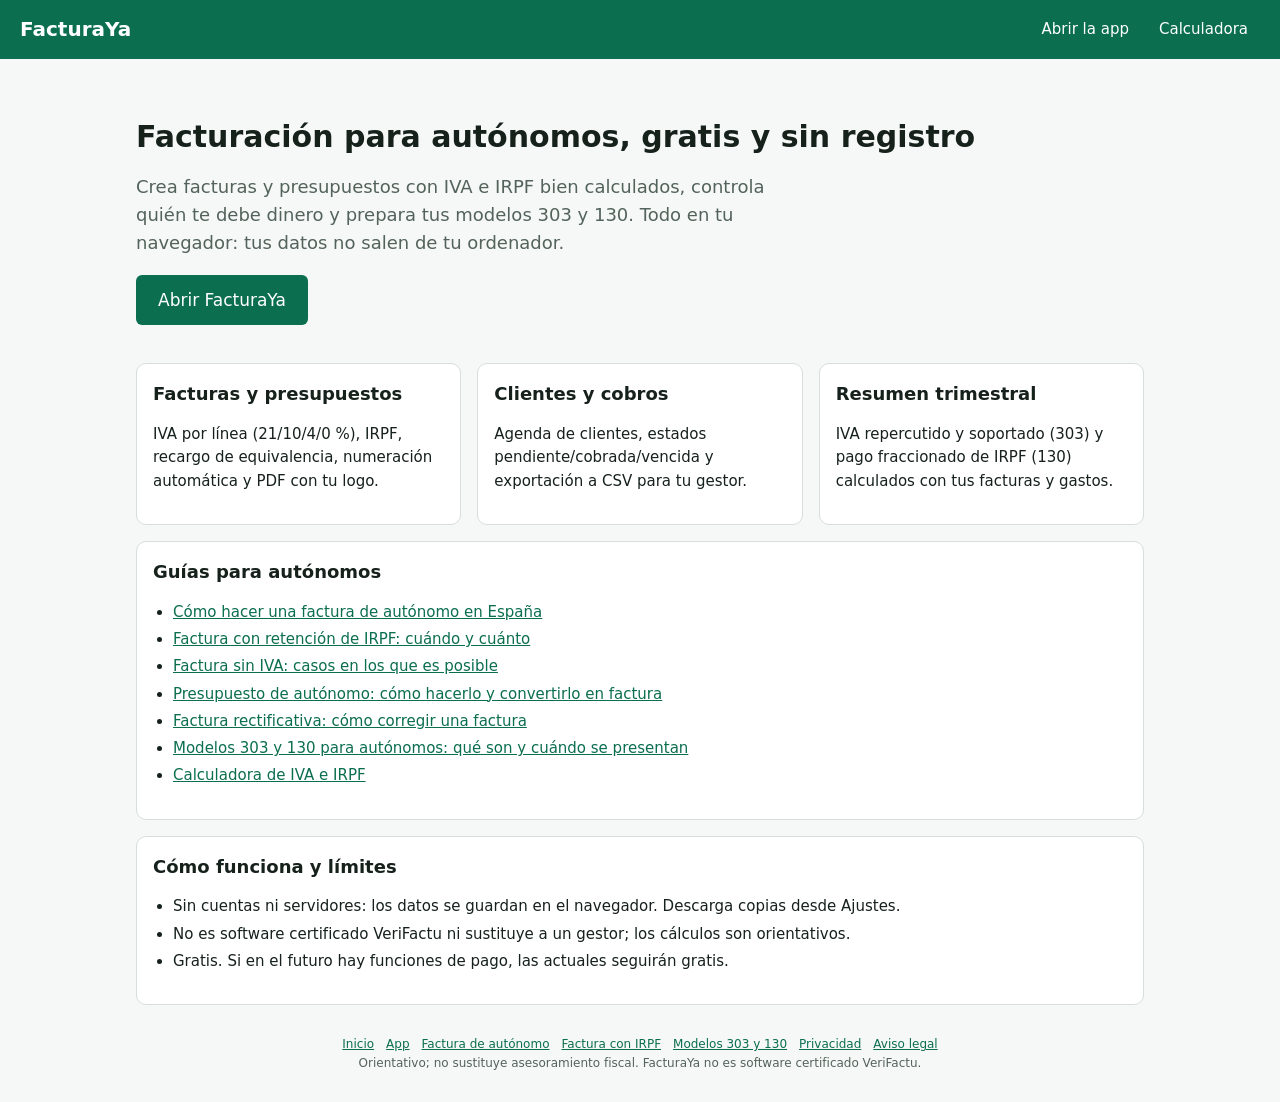
<file: index.html>
<!DOCTYPE html><html lang="es"><head><meta charset="utf-8"><meta name="viewport" content="width=device-width,initial-scale=1"><title>FacturaYa · Programa de facturación gratis para autónomos en España</title><meta name="description" content="Facturas, presupuestos, clientes, gastos y resumen trimestral 303 y 130 para autónomos. Gratis, sin registro y tus datos se quedan en tu navegador."><link rel="canonical" href="https://enrik-0.github.io/facturaya/index.html"><link rel="stylesheet" href="style.css"></head><body><div class="top"><a class="logo" href="index.html">FacturaYa</a><nav><a href="app.html">Abrir la app</a><a href="calculadora-iva-irpf.html">Calculadora</a></nav></div><div class="wrap">
<div class="hero"><h1>Facturación para autónomos, gratis y sin registro</h1>
<p>Crea facturas y presupuestos con IVA e IRPF bien calculados, controla quién te debe dinero y prepara tus modelos 303 y 130. Todo en tu navegador: tus datos no salen de tu ordenador.</p>
<p><a class="btn cta" href="app.html">Abrir FacturaYa</a></p></div>
<div class="grid3">
<div class="card"><h2>Facturas y presupuestos</h2><p>IVA por línea (21/10/4/0 %), IRPF, recargo de equivalencia, numeración automática y PDF con tu logo.</p></div>
<div class="card"><h2>Clientes y cobros</h2><p>Agenda de clientes, estados pendiente/cobrada/vencida y exportación a CSV para tu gestor.</p></div>
<div class="card"><h2>Resumen trimestral</h2><p>IVA repercutido y soportado (303) y pago fraccionado de IRPF (130) calculados con tus facturas y gastos.</p></div>
</div>
<div class="card"><h2>Guías para autónomos</h2><ul class="ck"><li><a href="factura-autonomo.html">Cómo hacer una factura de autónomo en España</a></li><li><a href="factura-con-irpf.html">Factura con retención de IRPF: cuándo y cuánto</a></li><li><a href="factura-sin-iva.html">Factura sin IVA: casos en los que es posible</a></li><li><a href="presupuesto-autonomo.html">Presupuesto de autónomo: cómo hacerlo y convertirlo en factura</a></li><li><a href="factura-rectificativa.html">Factura rectificativa: cómo corregir una factura</a></li><li><a href="modelo-303-y-130.html">Modelos 303 y 130 para autónomos: qué son y cuándo se presentan</a></li><li><a href="calculadora-iva-irpf.html">Calculadora de IVA e IRPF</a></li></ul></div>
<div class="card"><h2>Cómo funciona y límites</h2><ul class="ck">
<li>Sin cuentas ni servidores: los datos se guardan en el navegador. Descarga copias desde Ajustes.</li>
<li>No es software certificado VeriFactu ni sustituye a un gestor; los cálculos son orientativos.</li>
<li>Gratis. Si en el futuro hay funciones de pago, las actuales seguirán gratis.</li></ul></div>
</div><footer><a href="index.html">Inicio</a><a href="app.html">App</a><a href="factura-autonomo.html">Factura de autónomo</a><a href="factura-con-irpf.html">Factura con IRPF</a><a href="modelo-303-y-130.html">Modelos 303 y 130</a><a href="privacidad.html">Privacidad</a><a href="aviso-legal.html">Aviso legal</a><br>Orientativo; no sustituye asesoramiento fiscal. FacturaYa no es software certificado VeriFactu.</footer></body></html>
</file>
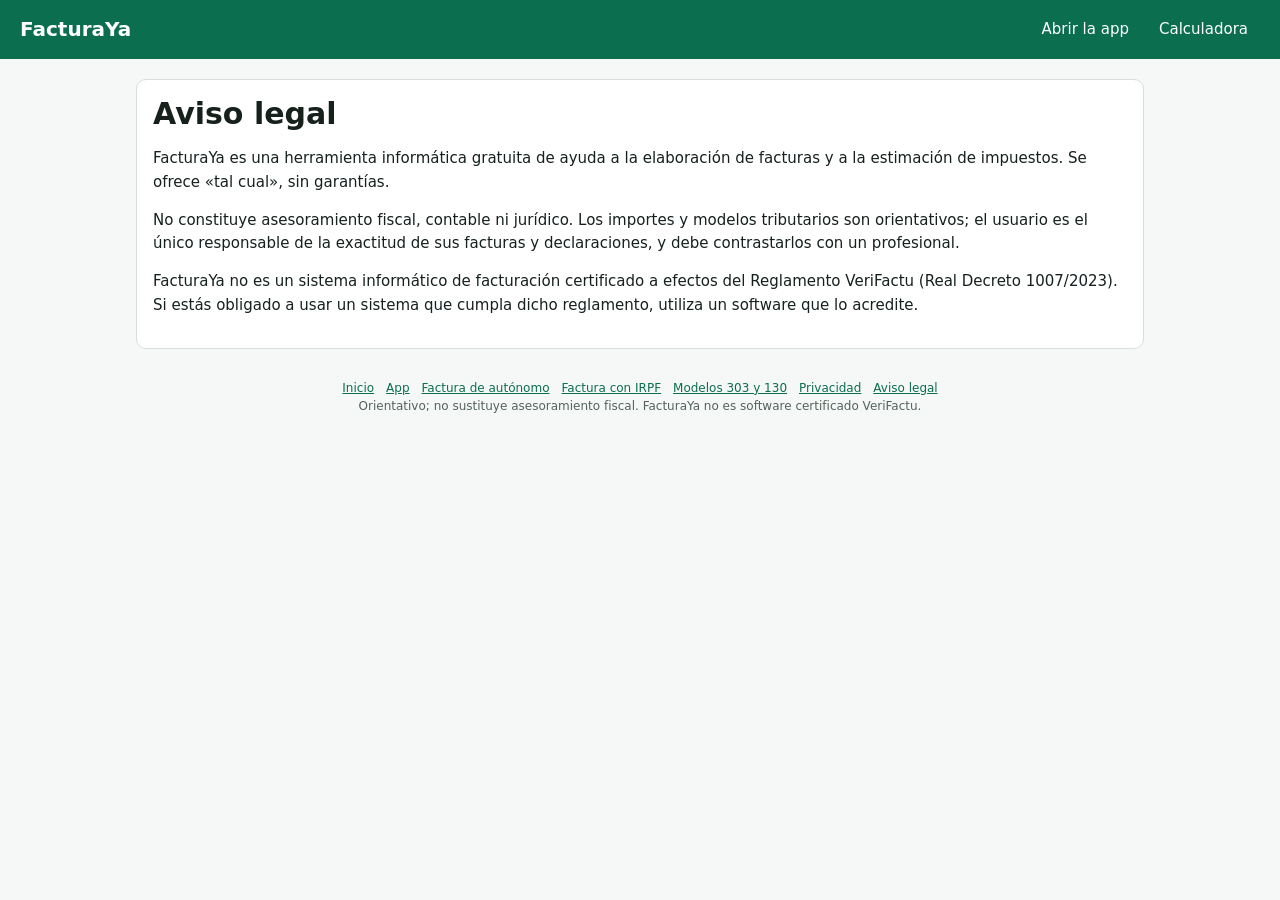
<file: aviso-legal.html>
<!DOCTYPE html><html lang="es"><head><meta charset="utf-8"><meta name="viewport" content="width=device-width,initial-scale=1"><title>Aviso legal | FacturaYa</title><meta name="description" content="Aviso legal y exención de responsabilidad de FacturaYa."><link rel="canonical" href="https://enrik-0.github.io/facturaya/aviso-legal.html"><link rel="stylesheet" href="style.css"></head><body><div class="top"><a class="logo" href="index.html">FacturaYa</a><nav><a href="app.html">Abrir la app</a><a href="calculadora-iva-irpf.html">Calculadora</a></nav></div><div class="wrap"><div class="card"><h1>Aviso legal</h1><p>FacturaYa es una herramienta informática gratuita de ayuda a la elaboración de facturas y a la estimación de impuestos. Se ofrece «tal cual», sin garantías.</p><p>No constituye asesoramiento fiscal, contable ni jurídico. Los importes y modelos tributarios son orientativos; el usuario es el único responsable de la exactitud de sus facturas y declaraciones, y debe contrastarlos con un profesional.</p><p>FacturaYa no es un sistema informático de facturación certificado a efectos del Reglamento VeriFactu (Real Decreto 1007/2023). Si estás obligado a usar un sistema que cumpla dicho reglamento, utiliza un software que lo acredite.</p></div></div><footer><a href="index.html">Inicio</a><a href="app.html">App</a><a href="factura-autonomo.html">Factura de autónomo</a><a href="factura-con-irpf.html">Factura con IRPF</a><a href="modelo-303-y-130.html">Modelos 303 y 130</a><a href="privacidad.html">Privacidad</a><a href="aviso-legal.html">Aviso legal</a><br>Orientativo; no sustituye asesoramiento fiscal. FacturaYa no es software certificado VeriFactu.</footer></body></html>
</file>
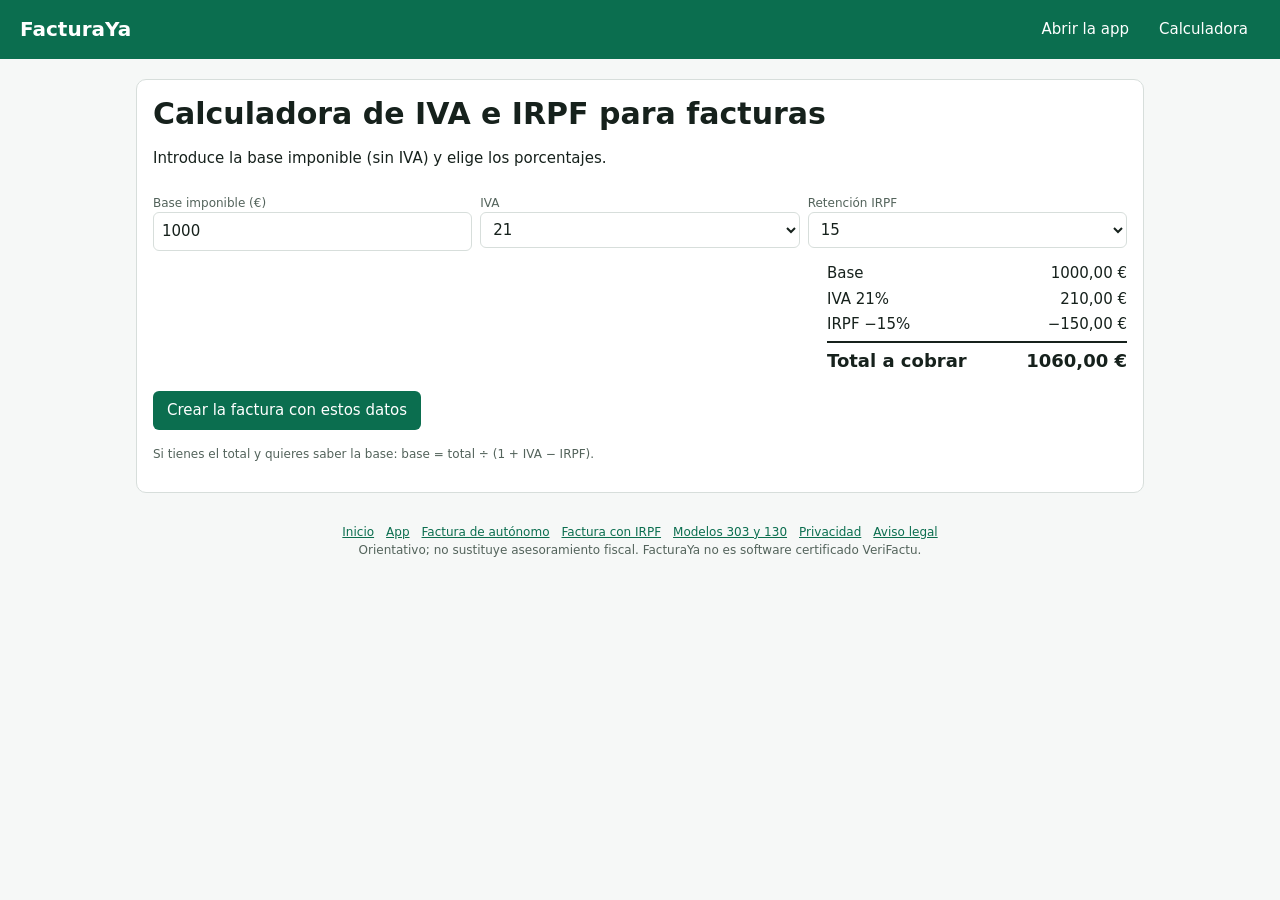
<file: calculadora-iva-irpf.html>
<!DOCTYPE html><html lang="es"><head><meta charset="utf-8"><meta name="viewport" content="width=device-width,initial-scale=1"><title>Calculadora de IVA e IRPF para facturas de autónomo | FacturaYa</title><meta name="description" content="Calcula al instante el IVA, la retención de IRPF y el total de tu factura de autónomo."><link rel="canonical" href="https://enrik-0.github.io/facturaya/calculadora-iva-irpf.html"><link rel="stylesheet" href="style.css"></head><body><div class="top"><a class="logo" href="index.html">FacturaYa</a><nav><a href="app.html">Abrir la app</a><a href="calculadora-iva-irpf.html">Calculadora</a></nav></div><div class="wrap"><div class="card"><h1>Calculadora de IVA e IRPF para facturas</h1>
<p>Introduce la base imponible (sin IVA) y elige los porcentajes.</p>
<div class="row"><div><label>Base imponible (€)</label><input id="b" inputmode="decimal" value="1000"></div>
<div><label>IVA</label><select id="i"><option>21</option><option>10</option><option>4</option><option>0</option></select></div>
<div><label>Retención IRPF</label><select id="r"><option>0</option><option selected>15</option><option>7</option></select></div></div>
<div class="tot" id="o"></div>
<p><a class="btn" href="app.html">Crear la factura con estos datos</a></p>
<p class="note">Si tienes el total y quieres saber la base: base = total ÷ (1 + IVA − IRPF).</p></div></div>
<script>
const f=n=>n.toLocaleString('es-ES',{style:'currency',currency:'EUR'}),$=s=>document.getElementById(s);
function c(){const b=parseFloat($('b').value.replace(',','.'))||0,i=+$('i').value,r=+$('r').value,iv=Math.round(b*i)/100,rt=Math.round(b*r)/100;
$('o').innerHTML='<div><span>Base</span><span>'+f(b)+'</span></div><div><span>IVA '+i+'%</span><span>'+f(iv)+'</span></div><div><span>IRPF −'+r+'%</span><span>−'+f(rt)+'</span></div><div class="big"><span>Total a cobrar</span><span>'+f(b+iv-rt)+'</span></div>'}
['b','i','r'].forEach(k=>$(k).addEventListener('input',c));c();
</script><footer><a href="index.html">Inicio</a><a href="app.html">App</a><a href="factura-autonomo.html">Factura de autónomo</a><a href="factura-con-irpf.html">Factura con IRPF</a><a href="modelo-303-y-130.html">Modelos 303 y 130</a><a href="privacidad.html">Privacidad</a><a href="aviso-legal.html">Aviso legal</a><br>Orientativo; no sustituye asesoramiento fiscal. FacturaYa no es software certificado VeriFactu.</footer></body></html>
</file>
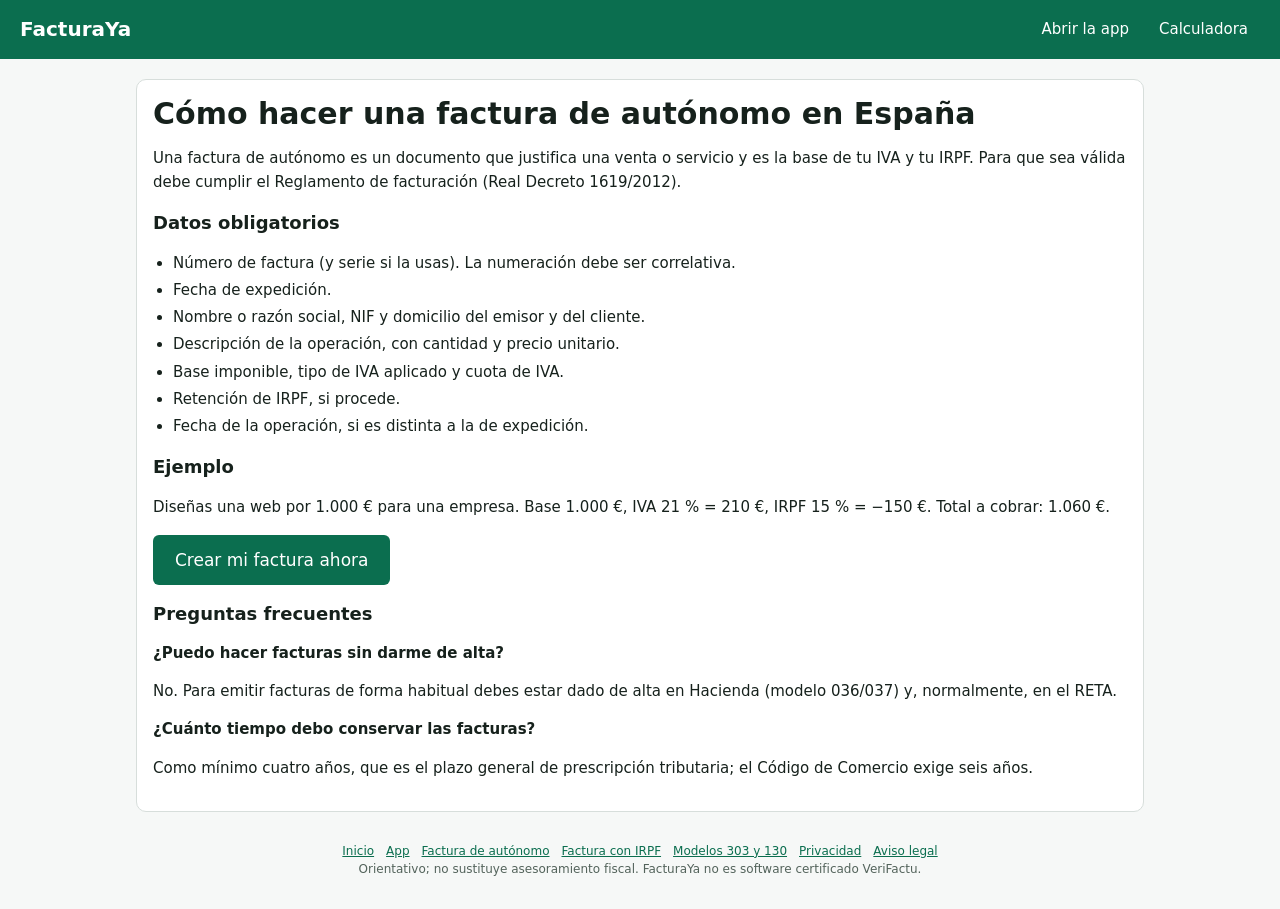
<file: factura-autonomo.html>
<!DOCTYPE html><html lang="es"><head><meta charset="utf-8"><meta name="viewport" content="width=device-width,initial-scale=1"><title>Cómo hacer una factura de autónomo (modelo y requisitos) | FacturaYa</title><meta name="description" content="Qué datos debe llevar una factura de autónomo, con ejemplo paso a paso y generador gratis con IVA e IRPF."><link rel="canonical" href="https://enrik-0.github.io/facturaya/factura-autonomo.html"><link rel="stylesheet" href="style.css"><script type="application/ld+json">{"@context":"https://schema.org","@type":"FAQPage","mainEntity":[{"@type":"Question","name":"¿Puedo hacer facturas sin darme de alta?","acceptedAnswer":{"@type":"Answer","text":"No. Para emitir facturas de forma habitual debes estar dado de alta en Hacienda (modelo 036/037) y, normalmente, en el RETA."}},{"@type":"Question","name":"¿Cuánto tiempo debo conservar las facturas?","acceptedAnswer":{"@type":"Answer","text":"Como mínimo cuatro años, que es el plazo general de prescripción tributaria; el Código de Comercio exige seis años."}}]}</script></head><body><div class="top"><a class="logo" href="index.html">FacturaYa</a><nav><a href="app.html">Abrir la app</a><a href="calculadora-iva-irpf.html">Calculadora</a></nav></div><div class="wrap"><div class="card"><h1>Cómo hacer una factura de autónomo en España</h1><p>Una factura de autónomo es un documento que justifica una venta o servicio y es la base de tu IVA y tu IRPF. Para que sea válida debe cumplir el Reglamento de facturación (Real Decreto 1619/2012).</p><h2>Datos obligatorios</h2><ul class="ck"><li>Número de factura (y serie si la usas). La numeración debe ser correlativa.</li><li>Fecha de expedición.</li><li>Nombre o razón social, NIF y domicilio del emisor y del cliente.</li><li>Descripción de la operación, con cantidad y precio unitario.</li><li>Base imponible, tipo de IVA aplicado y cuota de IVA.</li><li>Retención de IRPF, si procede.</li><li>Fecha de la operación, si es distinta a la de expedición.</li></ul><h2>Ejemplo</h2><p>Diseñas una web por 1.000 € para una empresa. Base 1.000 €, IVA 21 % = 210 €, IRPF 15 % = −150 €. Total a cobrar: 1.060 €.</p><p><a class="btn cta" href="app.html">Crear mi factura ahora</a></p><h2>Preguntas frecuentes</h2><h3>¿Puedo hacer facturas sin darme de alta?</h3><p>No. Para emitir facturas de forma habitual debes estar dado de alta en Hacienda (modelo 036/037) y, normalmente, en el RETA.</p><h3>¿Cuánto tiempo debo conservar las facturas?</h3><p>Como mínimo cuatro años, que es el plazo general de prescripción tributaria; el Código de Comercio exige seis años.</p></div></div><footer><a href="index.html">Inicio</a><a href="app.html">App</a><a href="factura-autonomo.html">Factura de autónomo</a><a href="factura-con-irpf.html">Factura con IRPF</a><a href="modelo-303-y-130.html">Modelos 303 y 130</a><a href="privacidad.html">Privacidad</a><a href="aviso-legal.html">Aviso legal</a><br>Orientativo; no sustituye asesoramiento fiscal. FacturaYa no es software certificado VeriFactu.</footer></body></html>
</file>
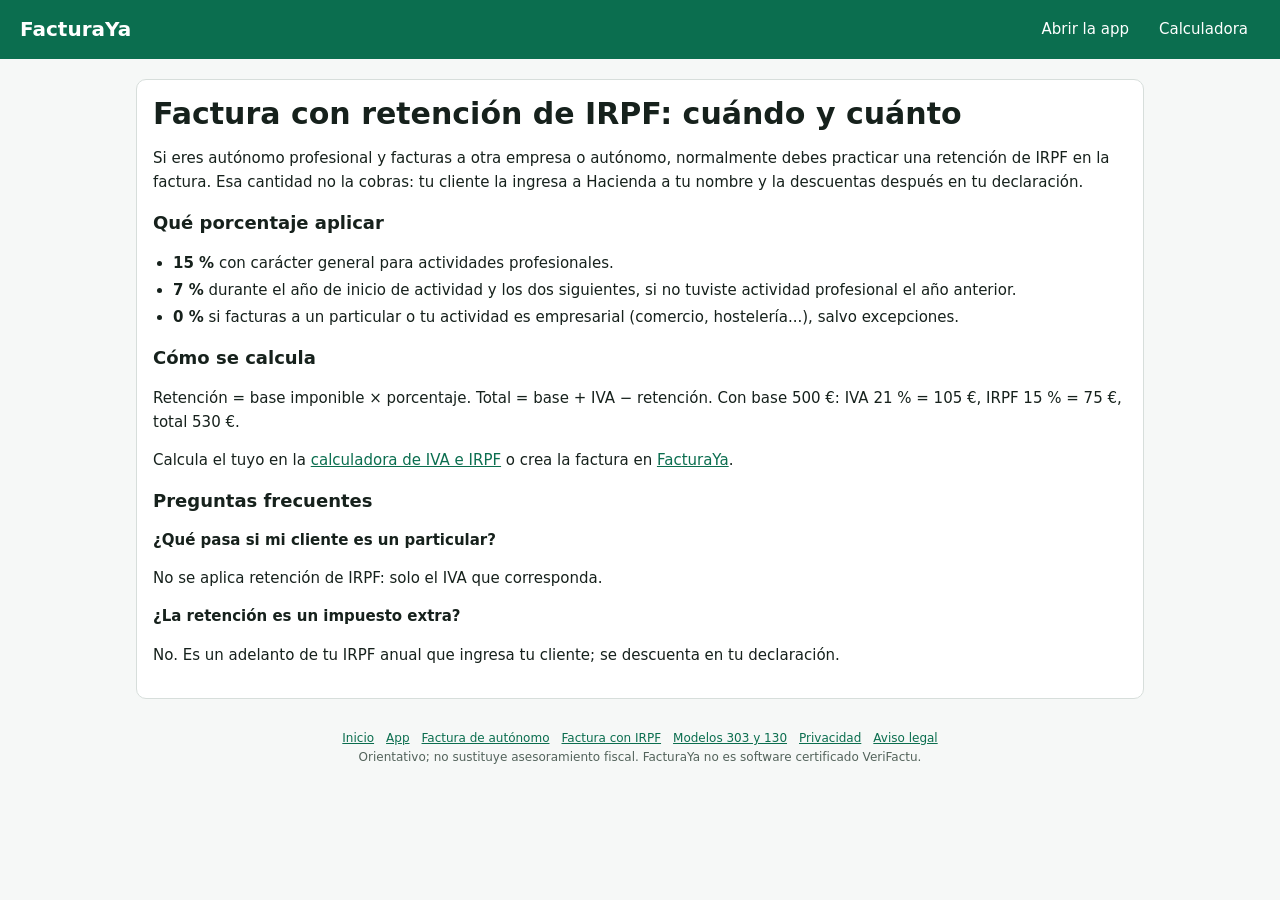
<file: factura-con-irpf.html>
<!DOCTYPE html><html lang="es"><head><meta charset="utf-8"><meta name="viewport" content="width=device-width,initial-scale=1"><title>Factura con IRPF: cuándo aplicar retención 15 % o 7 % | FacturaYa</title><meta name="description" content="Cuándo debes aplicar retención de IRPF en tu factura de autónomo (15 % o 7 %) y cómo se calcula el total."><link rel="canonical" href="https://enrik-0.github.io/facturaya/factura-con-irpf.html"><link rel="stylesheet" href="style.css"><script type="application/ld+json">{"@context":"https://schema.org","@type":"FAQPage","mainEntity":[{"@type":"Question","name":"¿Qué pasa si mi cliente es un particular?","acceptedAnswer":{"@type":"Answer","text":"No se aplica retención de IRPF: solo el IVA que corresponda."}},{"@type":"Question","name":"¿La retención es un impuesto extra?","acceptedAnswer":{"@type":"Answer","text":"No. Es un adelanto de tu IRPF anual que ingresa tu cliente; se descuenta en tu declaración."}}]}</script></head><body><div class="top"><a class="logo" href="index.html">FacturaYa</a><nav><a href="app.html">Abrir la app</a><a href="calculadora-iva-irpf.html">Calculadora</a></nav></div><div class="wrap"><div class="card"><h1>Factura con retención de IRPF: cuándo y cuánto</h1><p>Si eres autónomo profesional y facturas a otra empresa o autónomo, normalmente debes practicar una retención de IRPF en la factura. Esa cantidad no la cobras: tu cliente la ingresa a Hacienda a tu nombre y la descuentas después en tu declaración.</p><h2>Qué porcentaje aplicar</h2><ul class="ck"><li><b>15 %</b> con carácter general para actividades profesionales.</li><li><b>7 %</b> durante el año de inicio de actividad y los dos siguientes, si no tuviste actividad profesional el año anterior.</li><li><b>0 %</b> si facturas a un particular o tu actividad es empresarial (comercio, hostelería...), salvo excepciones.</li></ul><h2>Cómo se calcula</h2><p>Retención = base imponible × porcentaje. Total = base + IVA − retención. Con base 500 €: IVA 21 % = 105 €, IRPF 15 % = 75 €, total 530 €.</p><p>Calcula el tuyo en la <a href="calculadora-iva-irpf.html">calculadora de IVA e IRPF</a> o crea la factura en <a href="app.html">FacturaYa</a>.</p><h2>Preguntas frecuentes</h2><h3>¿Qué pasa si mi cliente es un particular?</h3><p>No se aplica retención de IRPF: solo el IVA que corresponda.</p><h3>¿La retención es un impuesto extra?</h3><p>No. Es un adelanto de tu IRPF anual que ingresa tu cliente; se descuenta en tu declaración.</p></div></div><footer><a href="index.html">Inicio</a><a href="app.html">App</a><a href="factura-autonomo.html">Factura de autónomo</a><a href="factura-con-irpf.html">Factura con IRPF</a><a href="modelo-303-y-130.html">Modelos 303 y 130</a><a href="privacidad.html">Privacidad</a><a href="aviso-legal.html">Aviso legal</a><br>Orientativo; no sustituye asesoramiento fiscal. FacturaYa no es software certificado VeriFactu.</footer></body></html>
</file>
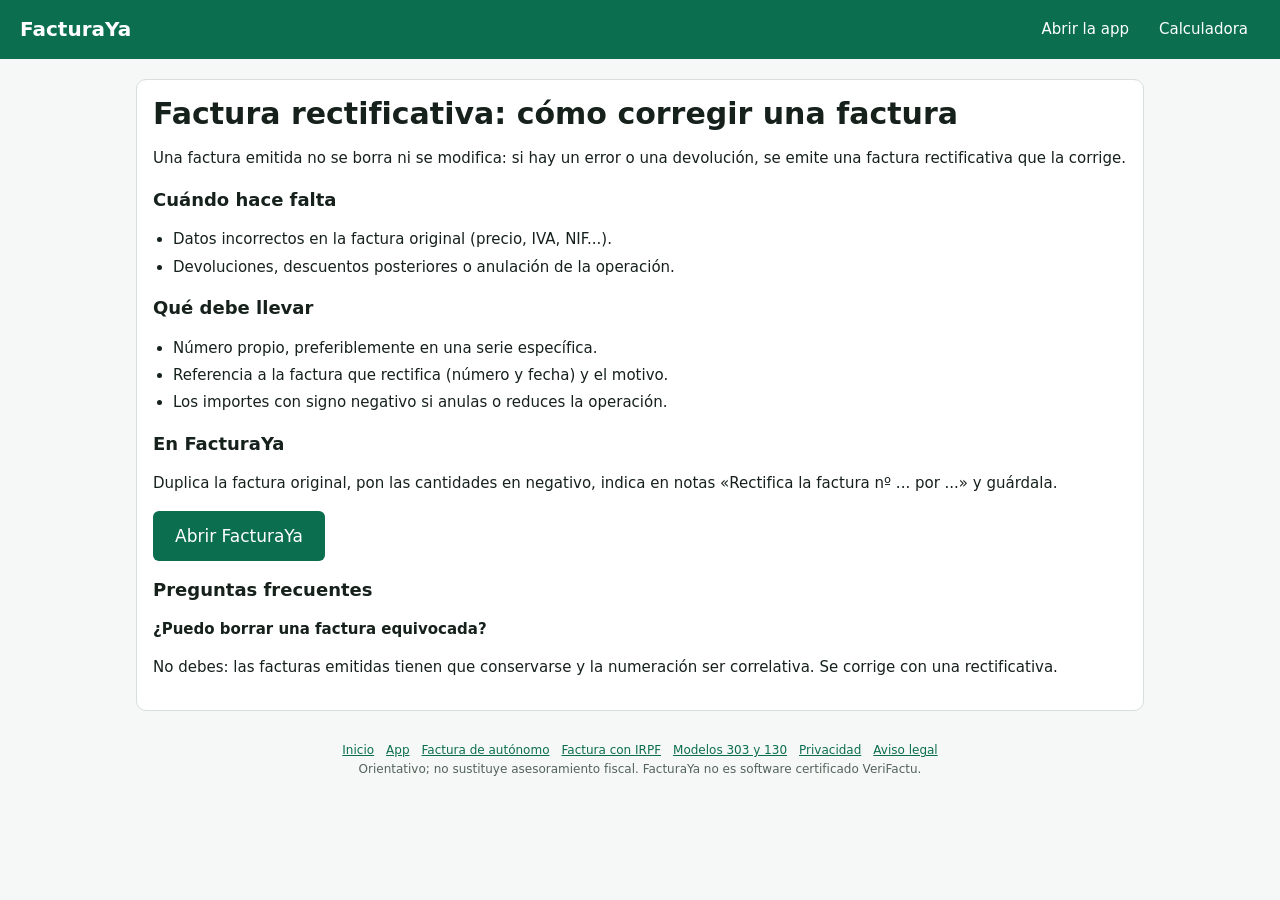
<file: factura-rectificativa.html>
<!DOCTYPE html><html lang="es"><head><meta charset="utf-8"><meta name="viewport" content="width=device-width,initial-scale=1"><title>Factura rectificativa: cuándo y cómo se hace | FacturaYa</title><meta name="description" content="Cuándo hay que emitir una factura rectificativa y qué datos debe llevar."><link rel="canonical" href="https://enrik-0.github.io/facturaya/factura-rectificativa.html"><link rel="stylesheet" href="style.css"><script type="application/ld+json">{"@context":"https://schema.org","@type":"FAQPage","mainEntity":[{"@type":"Question","name":"¿Puedo borrar una factura equivocada?","acceptedAnswer":{"@type":"Answer","text":"No debes: las facturas emitidas tienen que conservarse y la numeración ser correlativa. Se corrige con una rectificativa."}}]}</script></head><body><div class="top"><a class="logo" href="index.html">FacturaYa</a><nav><a href="app.html">Abrir la app</a><a href="calculadora-iva-irpf.html">Calculadora</a></nav></div><div class="wrap"><div class="card"><h1>Factura rectificativa: cómo corregir una factura</h1><p>Una factura emitida no se borra ni se modifica: si hay un error o una devolución, se emite una factura rectificativa que la corrige.</p><h2>Cuándo hace falta</h2><ul class="ck"><li>Datos incorrectos en la factura original (precio, IVA, NIF...).</li><li>Devoluciones, descuentos posteriores o anulación de la operación.</li></ul><h2>Qué debe llevar</h2><ul class="ck"><li>Número propio, preferiblemente en una serie específica.</li><li>Referencia a la factura que rectifica (número y fecha) y el motivo.</li><li>Los importes con signo negativo si anulas o reduces la operación.</li></ul><h2>En FacturaYa</h2><p>Duplica la factura original, pon las cantidades en negativo, indica en notas «Rectifica la factura nº ... por ...» y guárdala.</p><p><a class="btn cta" href="app.html">Abrir FacturaYa</a></p><h2>Preguntas frecuentes</h2><h3>¿Puedo borrar una factura equivocada?</h3><p>No debes: las facturas emitidas tienen que conservarse y la numeración ser correlativa. Se corrige con una rectificativa.</p></div></div><footer><a href="index.html">Inicio</a><a href="app.html">App</a><a href="factura-autonomo.html">Factura de autónomo</a><a href="factura-con-irpf.html">Factura con IRPF</a><a href="modelo-303-y-130.html">Modelos 303 y 130</a><a href="privacidad.html">Privacidad</a><a href="aviso-legal.html">Aviso legal</a><br>Orientativo; no sustituye asesoramiento fiscal. FacturaYa no es software certificado VeriFactu.</footer></body></html>
</file>
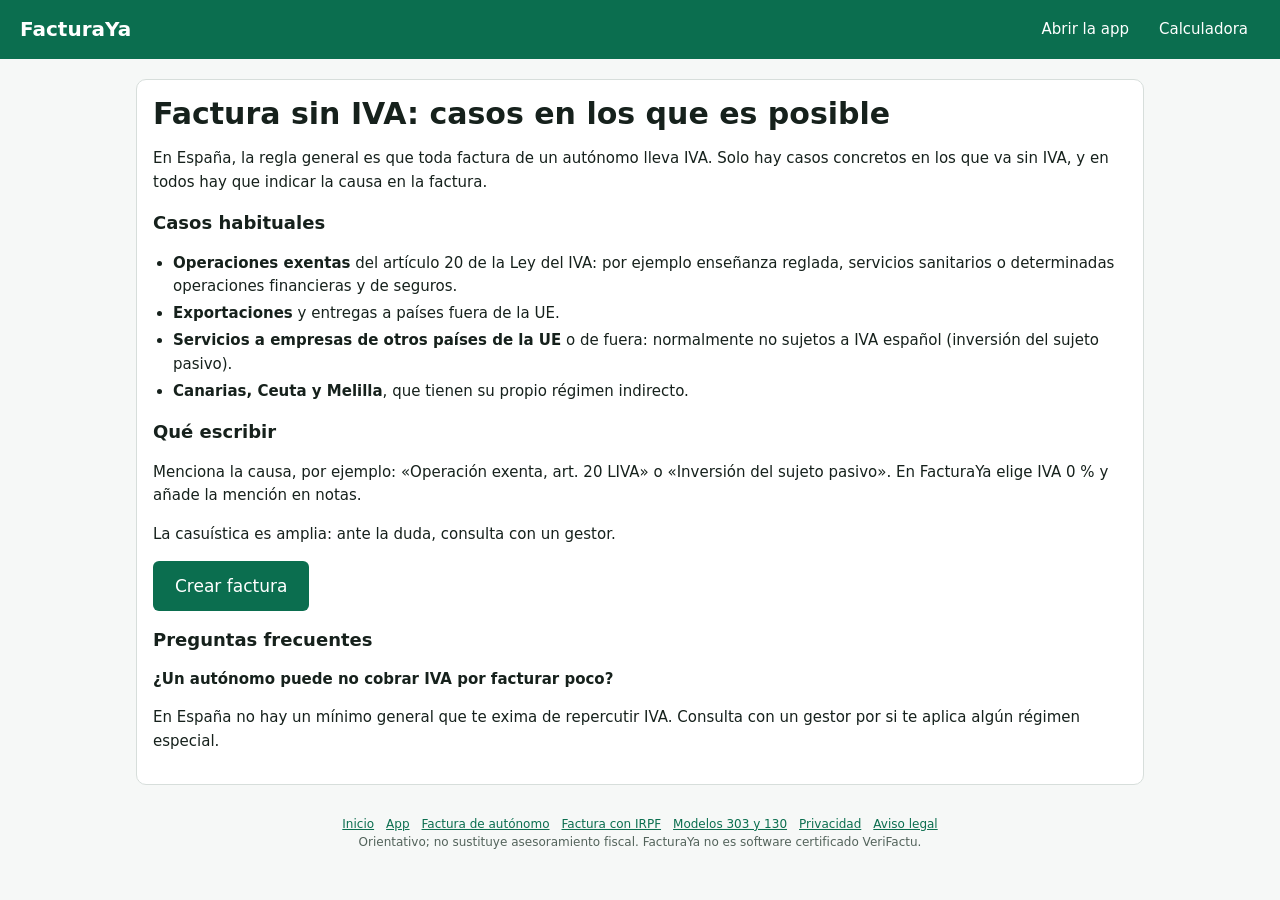
<file: factura-sin-iva.html>
<!DOCTYPE html><html lang="es"><head><meta charset="utf-8"><meta name="viewport" content="width=device-width,initial-scale=1"><title>Factura sin IVA: cuándo es posible y qué poner | FacturaYa</title><meta name="description" content="Cuándo una factura de autónomo puede ir sin IVA (exenta, inversión del sujeto pasivo, operaciones fuera de España) y qué mención incluir."><link rel="canonical" href="https://enrik-0.github.io/facturaya/factura-sin-iva.html"><link rel="stylesheet" href="style.css"><script type="application/ld+json">{"@context":"https://schema.org","@type":"FAQPage","mainEntity":[{"@type":"Question","name":"¿Un autónomo puede no cobrar IVA por facturar poco?","acceptedAnswer":{"@type":"Answer","text":"En España no hay un mínimo general que te exima de repercutir IVA. Consulta con un gestor por si te aplica algún régimen especial."}}]}</script></head><body><div class="top"><a class="logo" href="index.html">FacturaYa</a><nav><a href="app.html">Abrir la app</a><a href="calculadora-iva-irpf.html">Calculadora</a></nav></div><div class="wrap"><div class="card"><h1>Factura sin IVA: casos en los que es posible</h1><p>En España, la regla general es que toda factura de un autónomo lleva IVA. Solo hay casos concretos en los que va sin IVA, y en todos hay que indicar la causa en la factura.</p><h2>Casos habituales</h2><ul class="ck"><li><b>Operaciones exentas</b> del artículo 20 de la Ley del IVA: por ejemplo enseñanza reglada, servicios sanitarios o determinadas operaciones financieras y de seguros.</li><li><b>Exportaciones</b> y entregas a países fuera de la UE.</li><li><b>Servicios a empresas de otros países de la UE</b> o de fuera: normalmente no sujetos a IVA español (inversión del sujeto pasivo).</li><li><b>Canarias, Ceuta y Melilla</b>, que tienen su propio régimen indirecto.</li></ul><h2>Qué escribir</h2><p>Menciona la causa, por ejemplo: «Operación exenta, art. 20 LIVA» o «Inversión del sujeto pasivo». En FacturaYa elige IVA 0 % y añade la mención en notas.</p><p>La casuística es amplia: ante la duda, consulta con un gestor.</p><p><a class="btn cta" href="app.html">Crear factura</a></p><h2>Preguntas frecuentes</h2><h3>¿Un autónomo puede no cobrar IVA por facturar poco?</h3><p>En España no hay un mínimo general que te exima de repercutir IVA. Consulta con un gestor por si te aplica algún régimen especial.</p></div></div><footer><a href="index.html">Inicio</a><a href="app.html">App</a><a href="factura-autonomo.html">Factura de autónomo</a><a href="factura-con-irpf.html">Factura con IRPF</a><a href="modelo-303-y-130.html">Modelos 303 y 130</a><a href="privacidad.html">Privacidad</a><a href="aviso-legal.html">Aviso legal</a><br>Orientativo; no sustituye asesoramiento fiscal. FacturaYa no es software certificado VeriFactu.</footer></body></html>
</file>
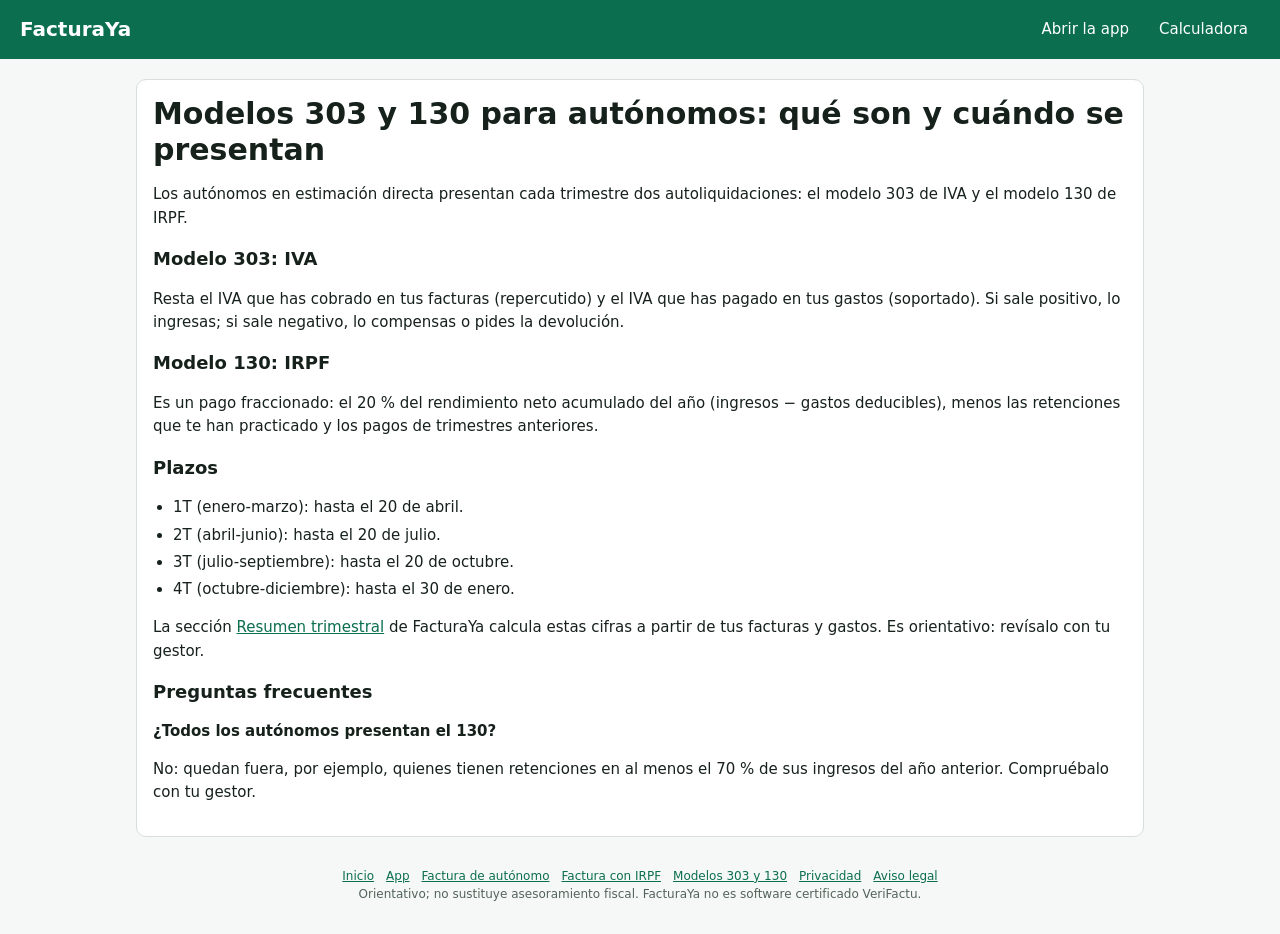
<file: modelo-303-y-130.html>
<!DOCTYPE html><html lang="es"><head><meta charset="utf-8"><meta name="viewport" content="width=device-width,initial-scale=1"><title>Modelos 303 y 130: qué son y cuándo se presentan | FacturaYa</title><meta name="description" content="Explicación sencilla de los modelos 303 (IVA) y 130 (IRPF) trimestrales y sus plazos."><link rel="canonical" href="https://enrik-0.github.io/facturaya/modelo-303-y-130.html"><link rel="stylesheet" href="style.css"><script type="application/ld+json">{"@context":"https://schema.org","@type":"FAQPage","mainEntity":[{"@type":"Question","name":"¿Todos los autónomos presentan el 130?","acceptedAnswer":{"@type":"Answer","text":"No: quedan fuera, por ejemplo, quienes tienen retenciones en al menos el 70 % de sus ingresos del año anterior. Compruébalo con tu gestor."}}]}</script></head><body><div class="top"><a class="logo" href="index.html">FacturaYa</a><nav><a href="app.html">Abrir la app</a><a href="calculadora-iva-irpf.html">Calculadora</a></nav></div><div class="wrap"><div class="card"><h1>Modelos 303 y 130 para autónomos: qué son y cuándo se presentan</h1><p>Los autónomos en estimación directa presentan cada trimestre dos autoliquidaciones: el modelo 303 de IVA y el modelo 130 de IRPF.</p><h2>Modelo 303: IVA</h2><p>Resta el IVA que has cobrado en tus facturas (repercutido) y el IVA que has pagado en tus gastos (soportado). Si sale positivo, lo ingresas; si sale negativo, lo compensas o pides la devolución.</p><h2>Modelo 130: IRPF</h2><p>Es un pago fraccionado: el 20 % del rendimiento neto acumulado del año (ingresos − gastos deducibles), menos las retenciones que te han practicado y los pagos de trimestres anteriores.</p><h2>Plazos</h2><ul class="ck"><li>1T (enero-marzo): hasta el 20 de abril.</li><li>2T (abril-junio): hasta el 20 de julio.</li><li>3T (julio-septiembre): hasta el 20 de octubre.</li><li>4T (octubre-diciembre): hasta el 30 de enero.</li></ul><p>La sección <a href="app.html#resumen">Resumen trimestral</a> de FacturaYa calcula estas cifras a partir de tus facturas y gastos. Es orientativo: revísalo con tu gestor.</p><h2>Preguntas frecuentes</h2><h3>¿Todos los autónomos presentan el 130?</h3><p>No: quedan fuera, por ejemplo, quienes tienen retenciones en al menos el 70 % de sus ingresos del año anterior. Compruébalo con tu gestor.</p></div></div><footer><a href="index.html">Inicio</a><a href="app.html">App</a><a href="factura-autonomo.html">Factura de autónomo</a><a href="factura-con-irpf.html">Factura con IRPF</a><a href="modelo-303-y-130.html">Modelos 303 y 130</a><a href="privacidad.html">Privacidad</a><a href="aviso-legal.html">Aviso legal</a><br>Orientativo; no sustituye asesoramiento fiscal. FacturaYa no es software certificado VeriFactu.</footer></body></html>
</file>
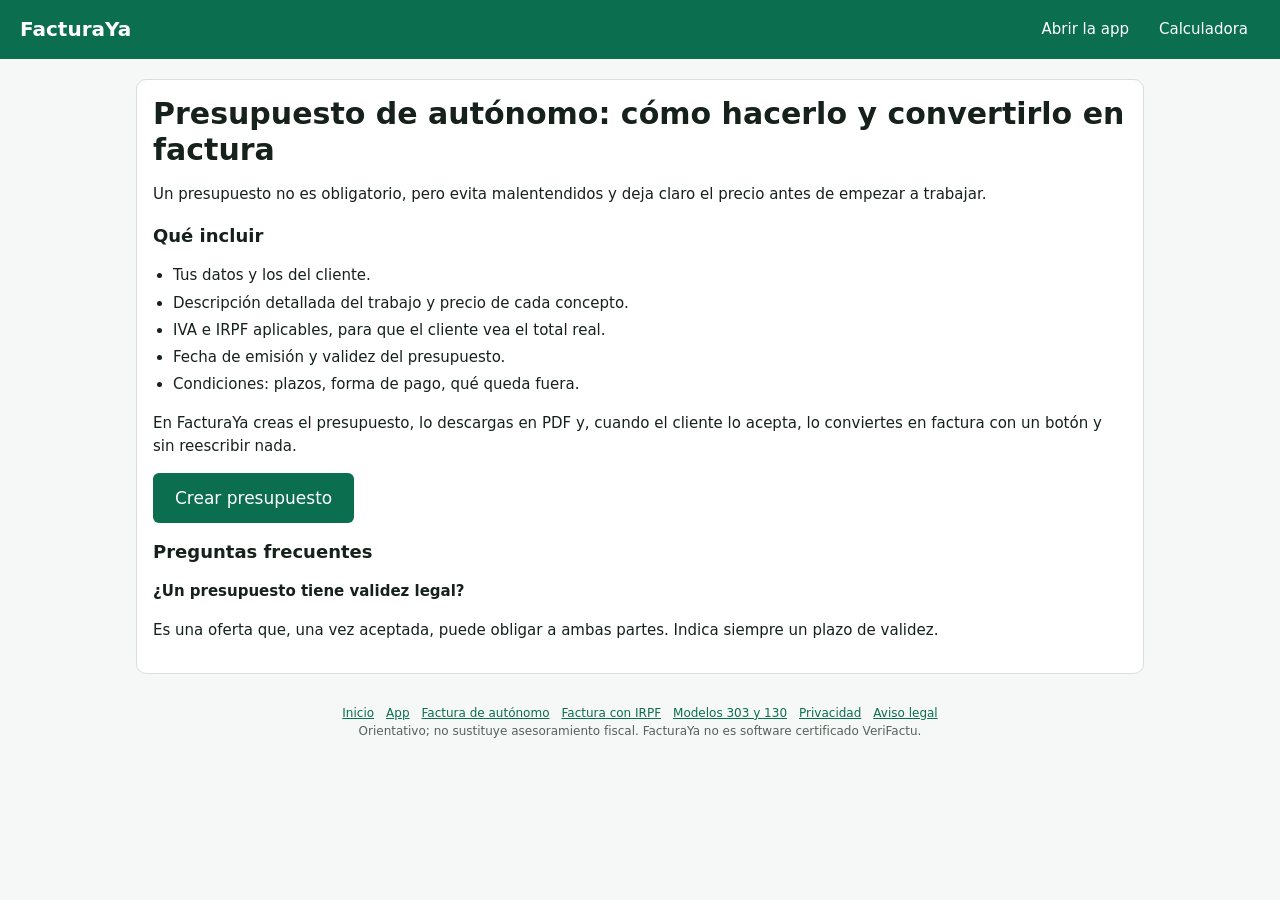
<file: presupuesto-autonomo.html>
<!DOCTYPE html><html lang="es"><head><meta charset="utf-8"><meta name="viewport" content="width=device-width,initial-scale=1"><title>Presupuesto para autónomos: modelo gratis y cómo hacerlo | FacturaYa</title><meta name="description" content="Cómo redactar un presupuesto profesional y convertirlo en factura en un clic con FacturaYa."><link rel="canonical" href="https://enrik-0.github.io/facturaya/presupuesto-autonomo.html"><link rel="stylesheet" href="style.css"><script type="application/ld+json">{"@context":"https://schema.org","@type":"FAQPage","mainEntity":[{"@type":"Question","name":"¿Un presupuesto tiene validez legal?","acceptedAnswer":{"@type":"Answer","text":"Es una oferta que, una vez aceptada, puede obligar a ambas partes. Indica siempre un plazo de validez."}}]}</script></head><body><div class="top"><a class="logo" href="index.html">FacturaYa</a><nav><a href="app.html">Abrir la app</a><a href="calculadora-iva-irpf.html">Calculadora</a></nav></div><div class="wrap"><div class="card"><h1>Presupuesto de autónomo: cómo hacerlo y convertirlo en factura</h1><p>Un presupuesto no es obligatorio, pero evita malentendidos y deja claro el precio antes de empezar a trabajar.</p><h2>Qué incluir</h2><ul class="ck"><li>Tus datos y los del cliente.</li><li>Descripción detallada del trabajo y precio de cada concepto.</li><li>IVA e IRPF aplicables, para que el cliente vea el total real.</li><li>Fecha de emisión y validez del presupuesto.</li><li>Condiciones: plazos, forma de pago, qué queda fuera.</li></ul><p>En FacturaYa creas el presupuesto, lo descargas en PDF y, cuando el cliente lo acepta, lo conviertes en factura con un botón y sin reescribir nada.</p><p><a class="btn cta" href="app.html">Crear presupuesto</a></p><h2>Preguntas frecuentes</h2><h3>¿Un presupuesto tiene validez legal?</h3><p>Es una oferta que, una vez aceptada, puede obligar a ambas partes. Indica siempre un plazo de validez.</p></div></div><footer><a href="index.html">Inicio</a><a href="app.html">App</a><a href="factura-autonomo.html">Factura de autónomo</a><a href="factura-con-irpf.html">Factura con IRPF</a><a href="modelo-303-y-130.html">Modelos 303 y 130</a><a href="privacidad.html">Privacidad</a><a href="aviso-legal.html">Aviso legal</a><br>Orientativo; no sustituye asesoramiento fiscal. FacturaYa no es software certificado VeriFactu.</footer></body></html>
</file>
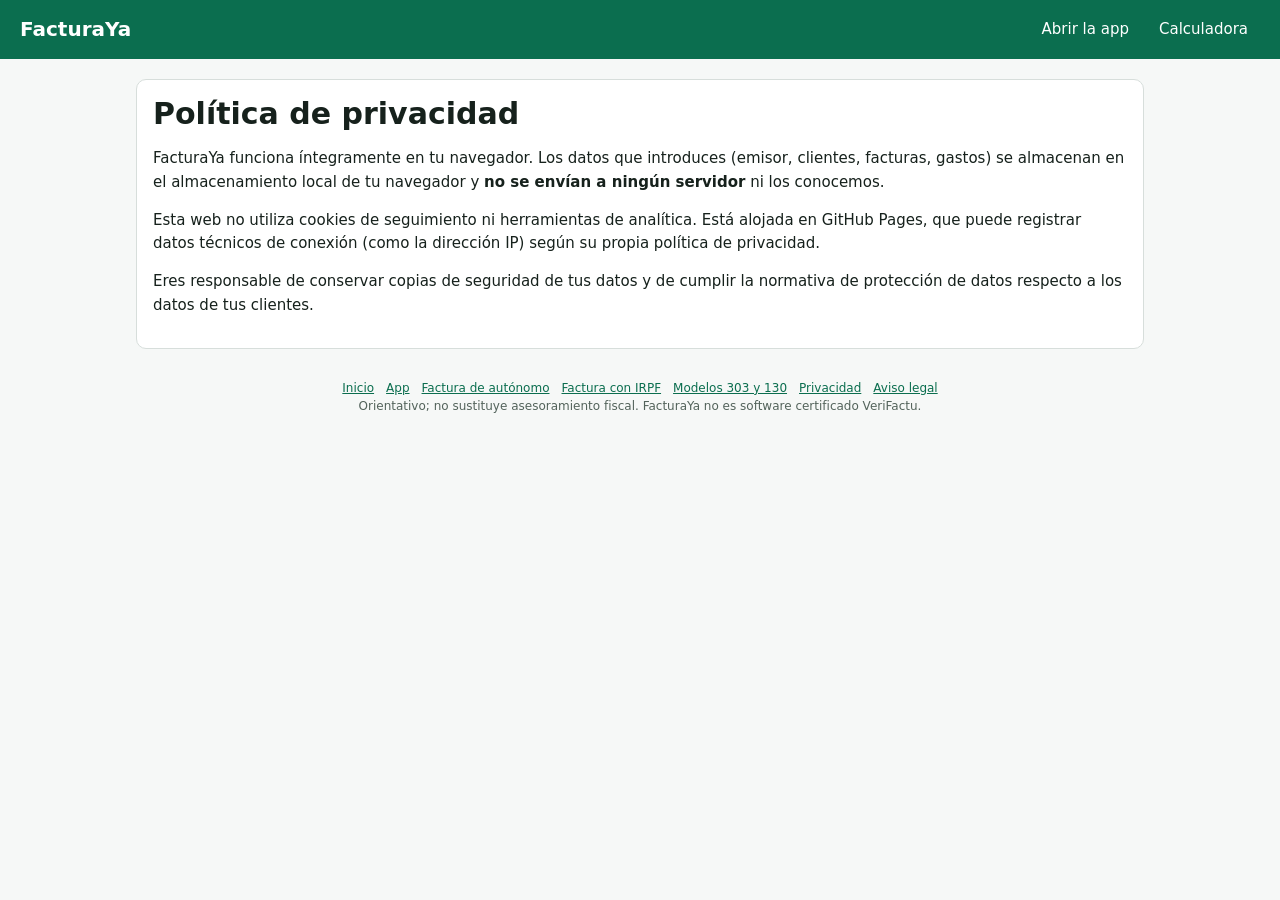
<file: privacidad.html>
<!DOCTYPE html><html lang="es"><head><meta charset="utf-8"><meta name="viewport" content="width=device-width,initial-scale=1"><title>Política de privacidad | FacturaYa</title><meta name="description" content="Política de privacidad de FacturaYa."><link rel="canonical" href="https://enrik-0.github.io/facturaya/privacidad.html"><link rel="stylesheet" href="style.css"></head><body><div class="top"><a class="logo" href="index.html">FacturaYa</a><nav><a href="app.html">Abrir la app</a><a href="calculadora-iva-irpf.html">Calculadora</a></nav></div><div class="wrap"><div class="card"><h1>Política de privacidad</h1><p>FacturaYa funciona íntegramente en tu navegador. Los datos que introduces (emisor, clientes, facturas, gastos) se almacenan en el almacenamiento local de tu navegador y <b>no se envían a ningún servidor</b> ni los conocemos.</p><p>Esta web no utiliza cookies de seguimiento ni herramientas de analítica. Está alojada en GitHub Pages, que puede registrar datos técnicos de conexión (como la dirección IP) según su propia política de privacidad.</p><p>Eres responsable de conservar copias de seguridad de tus datos y de cumplir la normativa de protección de datos respecto a los datos de tus clientes.</p></div></div><footer><a href="index.html">Inicio</a><a href="app.html">App</a><a href="factura-autonomo.html">Factura de autónomo</a><a href="factura-con-irpf.html">Factura con IRPF</a><a href="modelo-303-y-130.html">Modelos 303 y 130</a><a href="privacidad.html">Privacidad</a><a href="aviso-legal.html">Aviso legal</a><br>Orientativo; no sustituye asesoramiento fiscal. FacturaYa no es software certificado VeriFactu.</footer></body></html>
</file>
<file: style.css>
:root{--c:#0b6e4f;--cd:#085640;--bg:#f6f8f7;--b:#d7dedb;--t:#16211c;--m:#53635b;--w:#b45309;--r:#b91c1c}
*{box-sizing:border-box}
body{margin:0;font:15px/1.55 system-ui,-apple-system,"Segoe UI",sans-serif;background:var(--bg);color:var(--t)}
a{color:var(--c)}
h1{font-size:30px;line-height:1.2;margin:0 0 12px}h2{font-size:18px;margin:0 0 10px}h3{font-size:15px;margin:14px 0 4px}
.top{background:var(--c);color:#fff;padding:12px 20px;display:flex;gap:16px;align-items:center;flex-wrap:wrap}
.top .logo{font-weight:700;font-size:20px;color:#fff;text-decoration:none;margin-right:auto}
.top nav{display:flex;gap:6px;flex-wrap:wrap}
.top nav a{color:#fff;text-decoration:none;padding:6px 12px;border-radius:6px}
.top nav a.on,.top nav a:hover{background:#00000033}
.wrap{max-width:1040px;margin:20px auto;padding:0 16px}
.card{background:#fff;border:1px solid var(--b);border-radius:10px;padding:16px;margin-bottom:16px}
.grid{display:grid;grid-template-columns:1fr 1fr;gap:16px}
.grid3{display:grid;grid-template-columns:repeat(3,1fr);gap:16px}
@media(max-width:800px){.grid,.grid3{grid-template-columns:1fr}}
label{display:block;font-size:12px;color:var(--m);margin-top:8px}
input,select,textarea{width:100%;padding:7px 8px;border:1px solid var(--b);border-radius:6px;font:inherit;background:#fff;color:var(--t)}
.row{display:flex;gap:8px;flex-wrap:wrap}.row>*{flex:1;min-width:120px}
button,.btn{background:var(--c);color:#fff;border:0;border-radius:6px;padding:8px 14px;font:inherit;cursor:pointer;text-decoration:none;display:inline-block}
button:hover,.btn:hover{background:var(--cd)}
button.g,.btn.g{background:#e8eeeb;color:var(--t)}button.g:hover{background:#dbe4e0}
button.d{background:#fde8e8;color:var(--r)}
button.s{padding:3px 8px;font-size:13px}
.bar{display:flex;gap:8px;flex-wrap:wrap;align-items:center;margin-bottom:12px}.bar .sp{flex:1}
table{width:100%;border-collapse:collapse}
th,td{text-align:left;padding:6px 8px;border-bottom:1px solid var(--b);vertical-align:top}
th{font-size:12px;color:var(--m);font-weight:600}
td.n,th.n{text-align:right;white-space:nowrap}
.tag{display:inline-block;padding:1px 8px;border-radius:99px;font-size:12px;background:#e8eeeb}
.tag.ok{background:#d9f2e6;color:#065f46}.tag.pe{background:#fef3c7;color:var(--w)}.tag.ve{background:#fde8e8;color:var(--r)}
.kpi{font-size:24px;font-weight:700}.kpi small{display:block;font-size:12px;font-weight:400;color:var(--m)}
.line{display:grid;grid-template-columns:4fr 1fr 1.3fr 1.2fr auto;gap:6px;margin-top:6px}
@media(max-width:600px){.line{grid-template-columns:1fr 1fr}.line input:first-child{grid-column:1/-1}}
.tot{margin-left:auto;width:300px;max-width:100%;margin-top:10px}
.tot div{display:flex;justify-content:space-between;padding:1px 0}
.tot .big{font-weight:700;font-size:18px;border-top:2px solid var(--t);margin-top:4px;padding-top:4px}
.note{font-size:12px;color:var(--m)}
.warn{background:#fef3c7;border:1px solid #f5d98a;border-radius:8px;padding:8px 12px;font-size:13px}
.hero{padding:40px 0 20px}.hero p{font-size:18px;color:var(--m);max-width:680px}
.cta{font-size:17px;padding:12px 22px}
ul.ck{padding-left:20px}ul.ck li{margin:4px 0}
footer{text-align:center;color:var(--m);font-size:12px;margin:30px 16px}
footer a{margin:0 6px}
.hidden{display:none}
#doc{background:#fff;padding:28px;border:1px solid var(--b);border-radius:10px}
#doc .hd{display:flex;justify-content:space-between;gap:16px}
#doc img.logo{max-height:70px;max-width:220px}
#doc table{margin-top:14px}
@media print{
 body{background:#fff}
 .top,footer,.noprint,#app>*:not(#docview){display:none!important}
 .wrap{margin:0;max-width:none;padding:0}
 #doc{border:0;padding:0}
}
</file>
